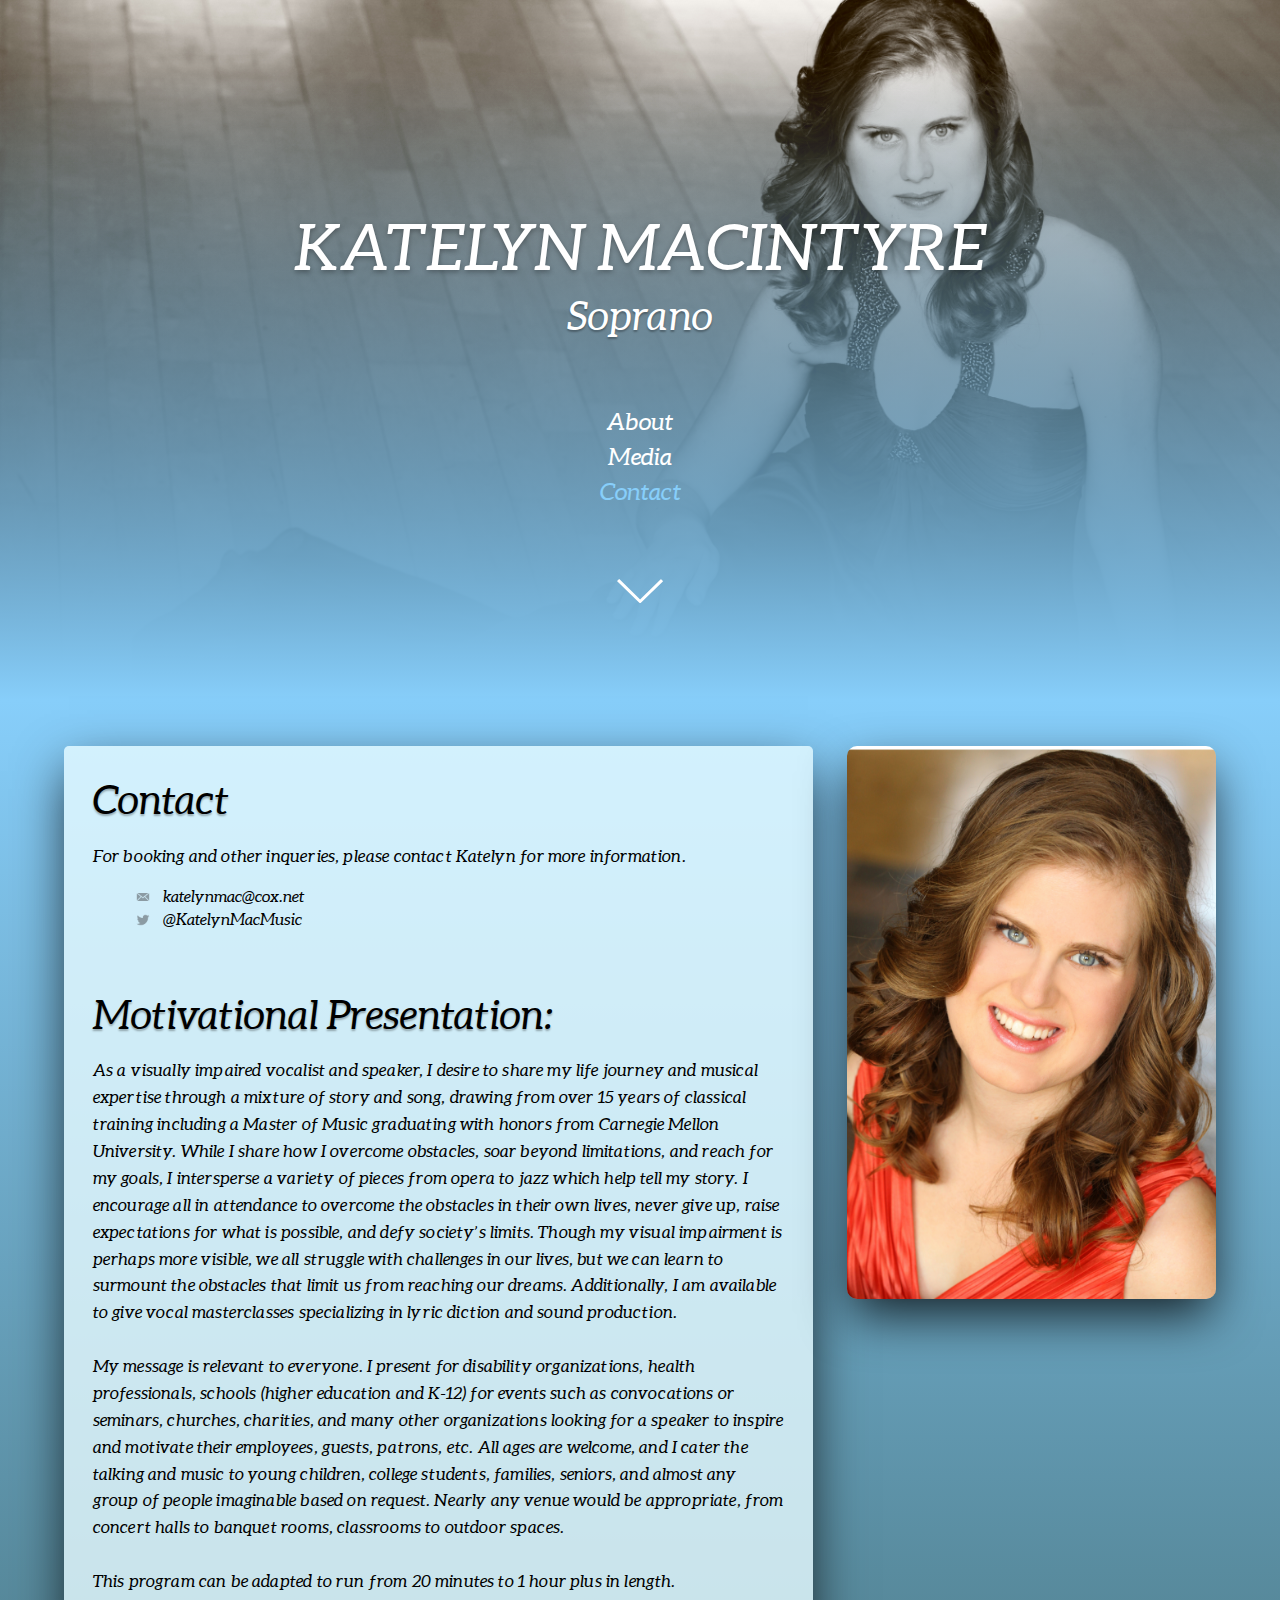
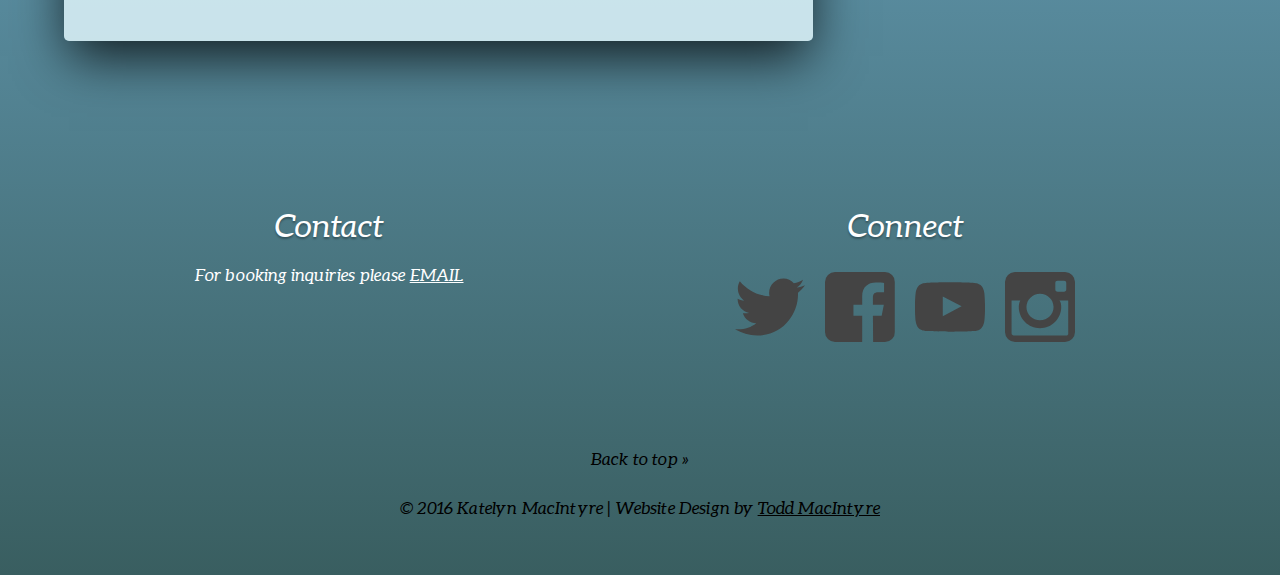
<file: contact.html>
<!DOCTYPE html>
<html>
  <head>
    <meta charset="utf-8">
    <title>Katelyn MacIntyre | Soprano</title>
    <link rel="stylesheet" href="css/normalize.css">
    <link rel="stylesheet" href="css/main.css">
    <meta name="viewport" content="width=device-width, initial-scale=1.0">
  </head>
  <body> 
    <header id="top" class="main-header">
      <a href="index.html" id="logo">
        <h1>Katelyn MacIntyre</h1>
        <h2>Soprano</h2>
      </a>
      <nav class="nav">
        <ul>
          <li><a href="index.html">About</a></li>
          <!-- <li><a href="#news.html">News</a></li> -->
          <li><a href="media.html">Media</a></li>
          <li><a href="contact.html" class="selected">Contact</a></li>
        </ul>
      </nav>
      <div class="arrow">
        <a href="#wrapper"><img id="arrow_id" src="img/arrow.svg" alt="Down arrow"></a>
      </div>
    </header>
    
    <div id="wrapper">
      <div id="contact_page" class="content clearfix">

    		<div class="primary clearfix">
    			<h2>Contact</h2>
          <p>
            For booking and other inqueries, please contact Katelyn for more information.
          </p>
          <ul class="contact-info">
            <li class="mail"><a href="mailto:katelynmac@cox.net">katelynmac@cox.net</a></li>
            <li class="twitter"><a href="http://twitter.com/intent/tweet?screen_name=KatelynMacMusic">@KatelynMacMusic</a></li>
          </ul>
          <h2 id="presentation">Motivational Presentation:</h2>
          <p>
            As a visually impaired vocalist and speaker, I desire to share my life journey and musical expertise through a mixture of story and song, drawing from over 15 years of classical training including a Master of Music graduating with honors from Carnegie Mellon University.  While I share how I overcome obstacles, soar beyond limitations, and reach for my goals, I intersperse a variety of pieces from opera to jazz which help tell my story.  I encourage all in attendance to overcome the obstacles in their own lives, never give up, raise expectations for what is possible, and defy society’s limits.  Though my visual impairment is perhaps more visible, we all struggle with challenges in our lives, but we can learn to surmount the obstacles that limit us from reaching our dreams.  Additionally, I am available to give vocal masterclasses specializing in lyric diction and sound production.
            <br /><br />
            My message is relevant to everyone. I present for disability organizations, health professionals, schools (higher education and K-12) for events such as convocations or seminars, churches, charities, and many other organizations looking for a speaker to inspire and motivate their employees, guests, patrons, etc.  All ages are welcome, and I cater the talking and music to young children, college students, families, seniors, and almost any group of people imaginable based on request.  Nearly any venue would be appropriate, from concert halls to banquet rooms, classrooms to outdoor spaces.
            <br /><br />
            This program can be adapted to run from 20 minutes to 1 hour plus in length.
          </p>
    		</div><!-- End .primary -->

        <div class="tertiary clearfix">
          <img class="box-shadow" src="img/IMG_7314 copy.jpg" alt="headshot">
        </div><!-- End .tertiary -->

      </div><!-- End .content -->
    
  		<footer class="main-footer clearfix">
        <div class="cc_footer">
          <div class="contact">
            <h3>Contact</h3>
            <p>
              For booking inquiries please <span><a href="mailto:katelynmacmusic@gmail.com">EMAIL</a></span>
            </p>
          </div>
          <div class="connect">
            <h3>Connect</h3>
            <div class="social-icons">
              <a href="http://twitter.com/katelynmacmusic"><img src="img/social/social-1_logo-twitter.svg" alt="Twitter Logo" class="social-icon"></a>
              <a href="http://facebook.com/KatelynMacMusic"><img src="img/social/social-1_logo-facebook.svg" alt="Facebook Logo" class="social-icon"></a>
              <a href="http://youtube.com/KatelynMacMusic"><img src="img/social/social-1_logo-youtube.svg" alt="YouTube Logo" class="social-icon"></a>
              <a href="http://instagram.com/KatelynMacMusic"><img src="img/social/social-1_logo-instagram.svg" alt="Instagram Logo" class="social-icon"></a>
            </div><!-- End .social-icons -->
          </div><!-- End .connect -->
        </div><!-- End .cc_footer -->
        <p><a href="#top" id="top_button">Back to top &raquo;</a></p>
        <div class="copyright">
          <p>&copy; 2016 Katelyn MacIntyre | Website Design by <a href="http://toddmacintyre.com"><span>Todd MacIntyre</span></a></p>
        </div><!-- End .copyright -->
      </footer>
    </div>
  </body>
</html>
</file>
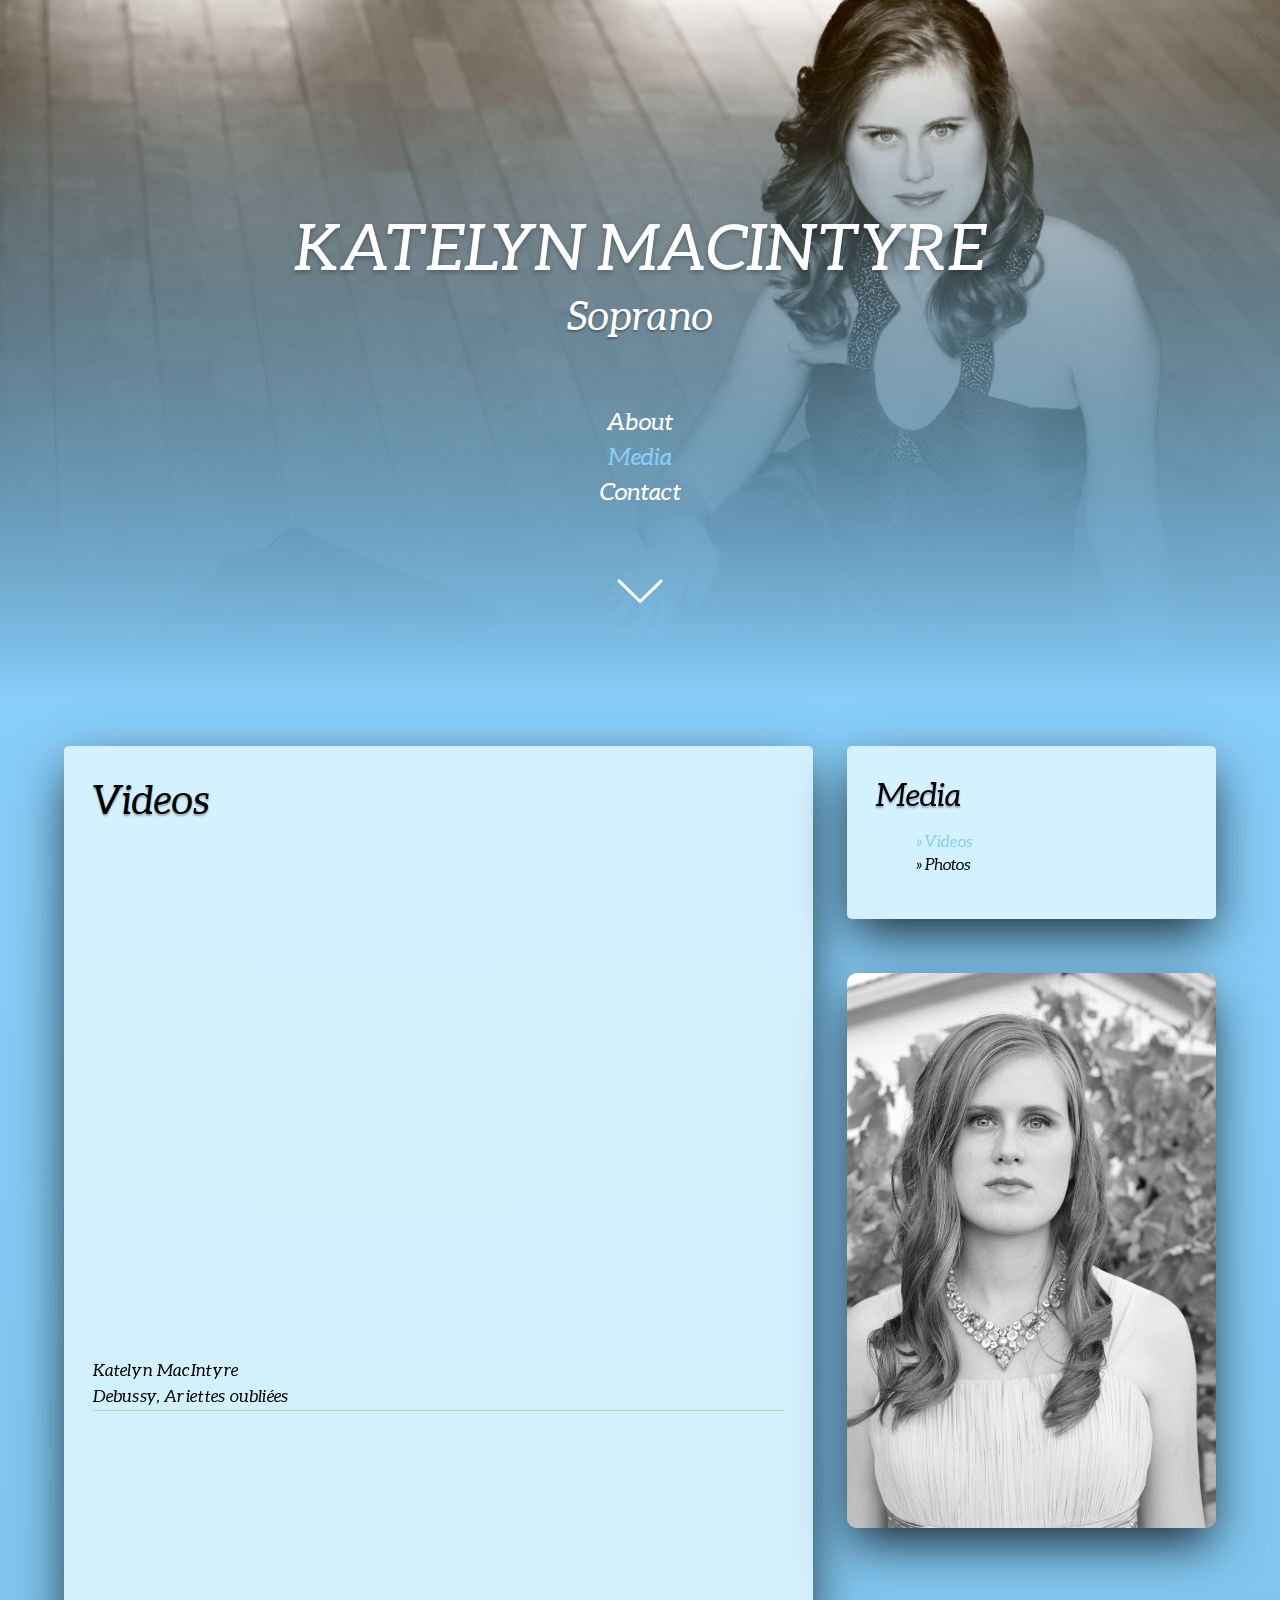
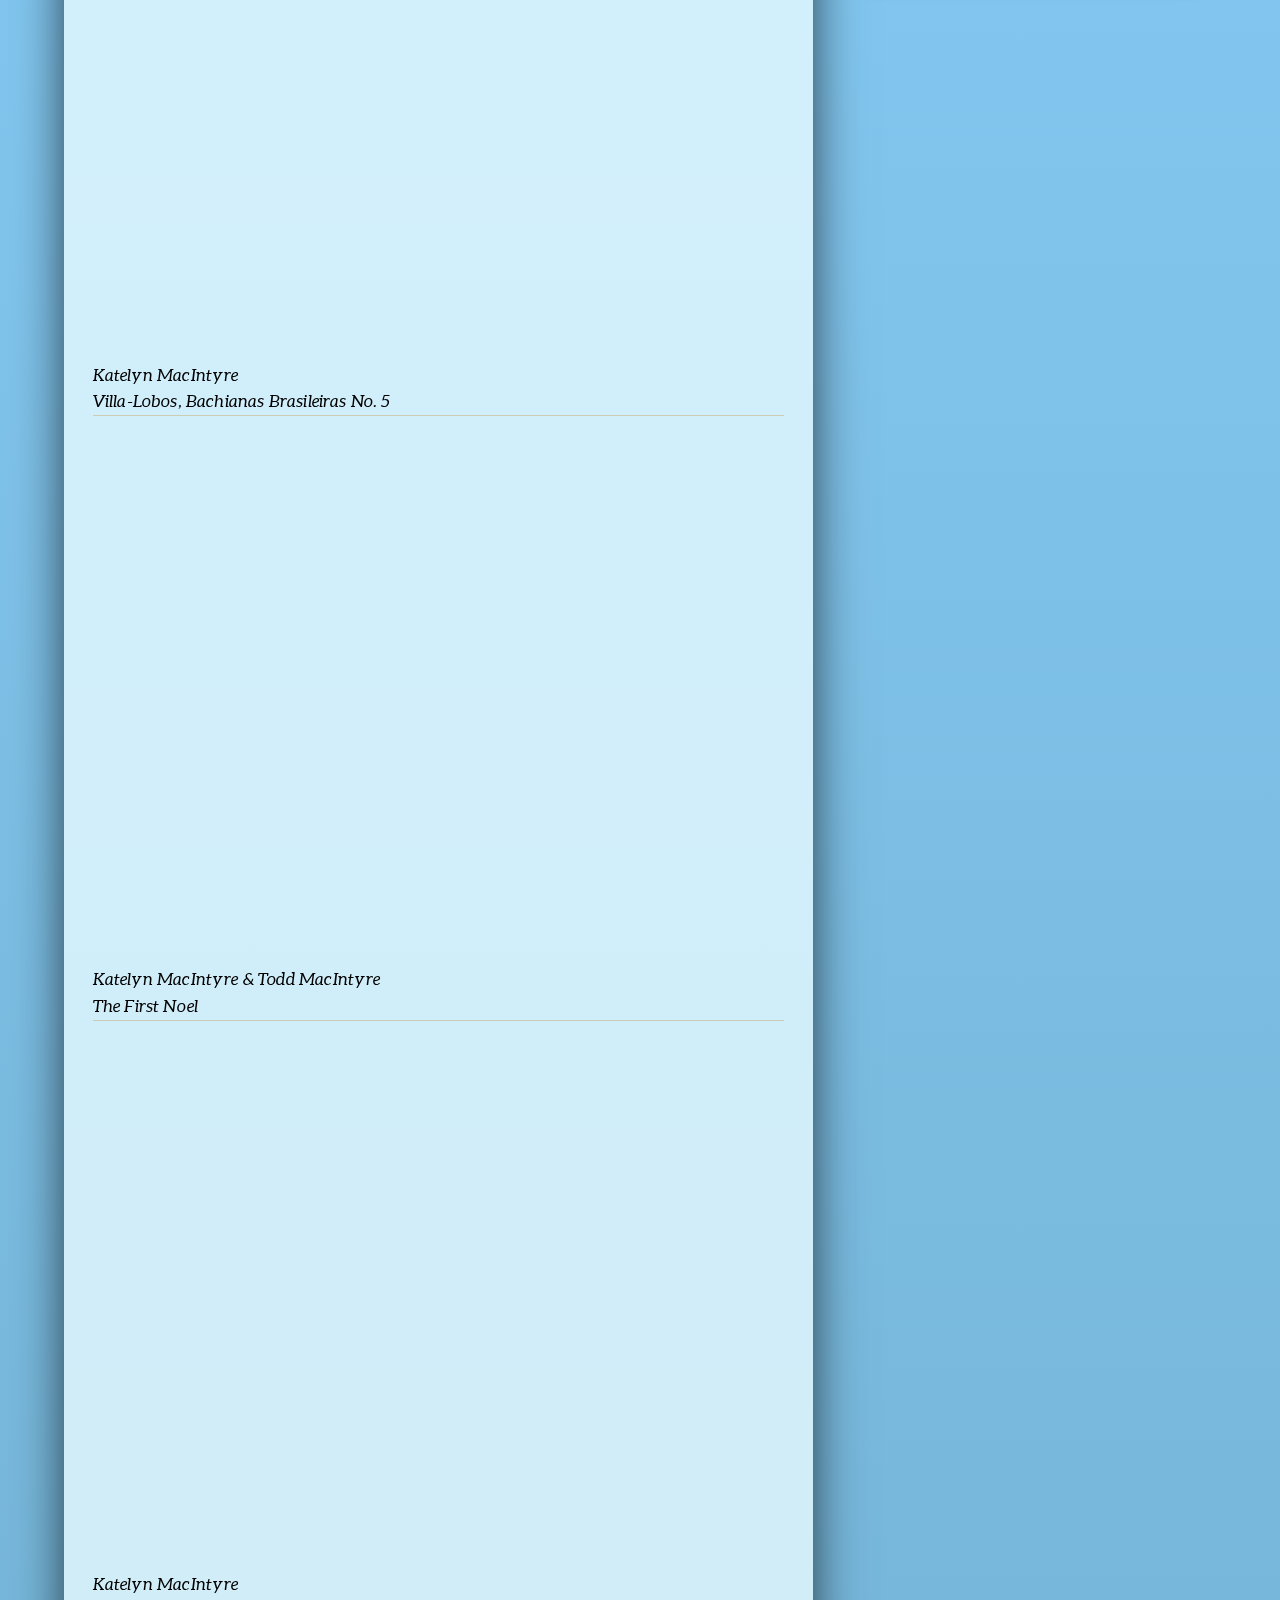
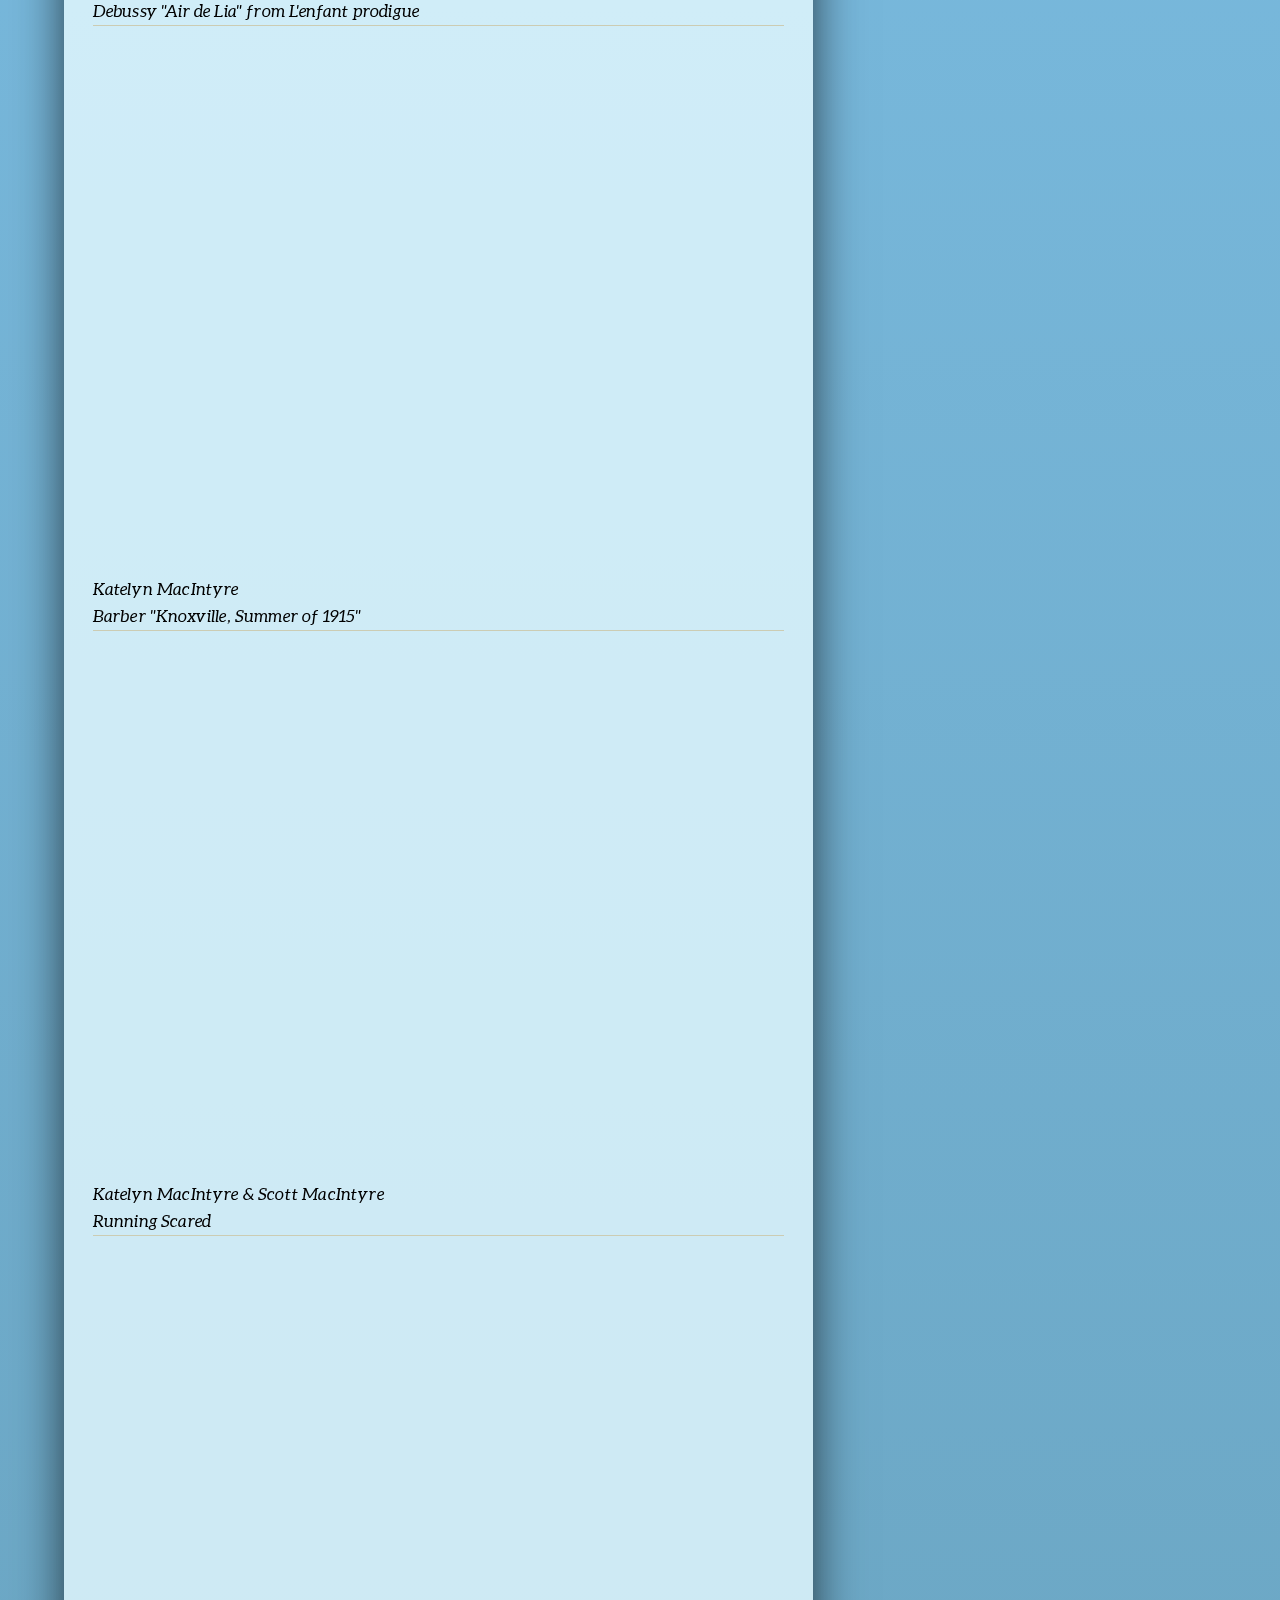
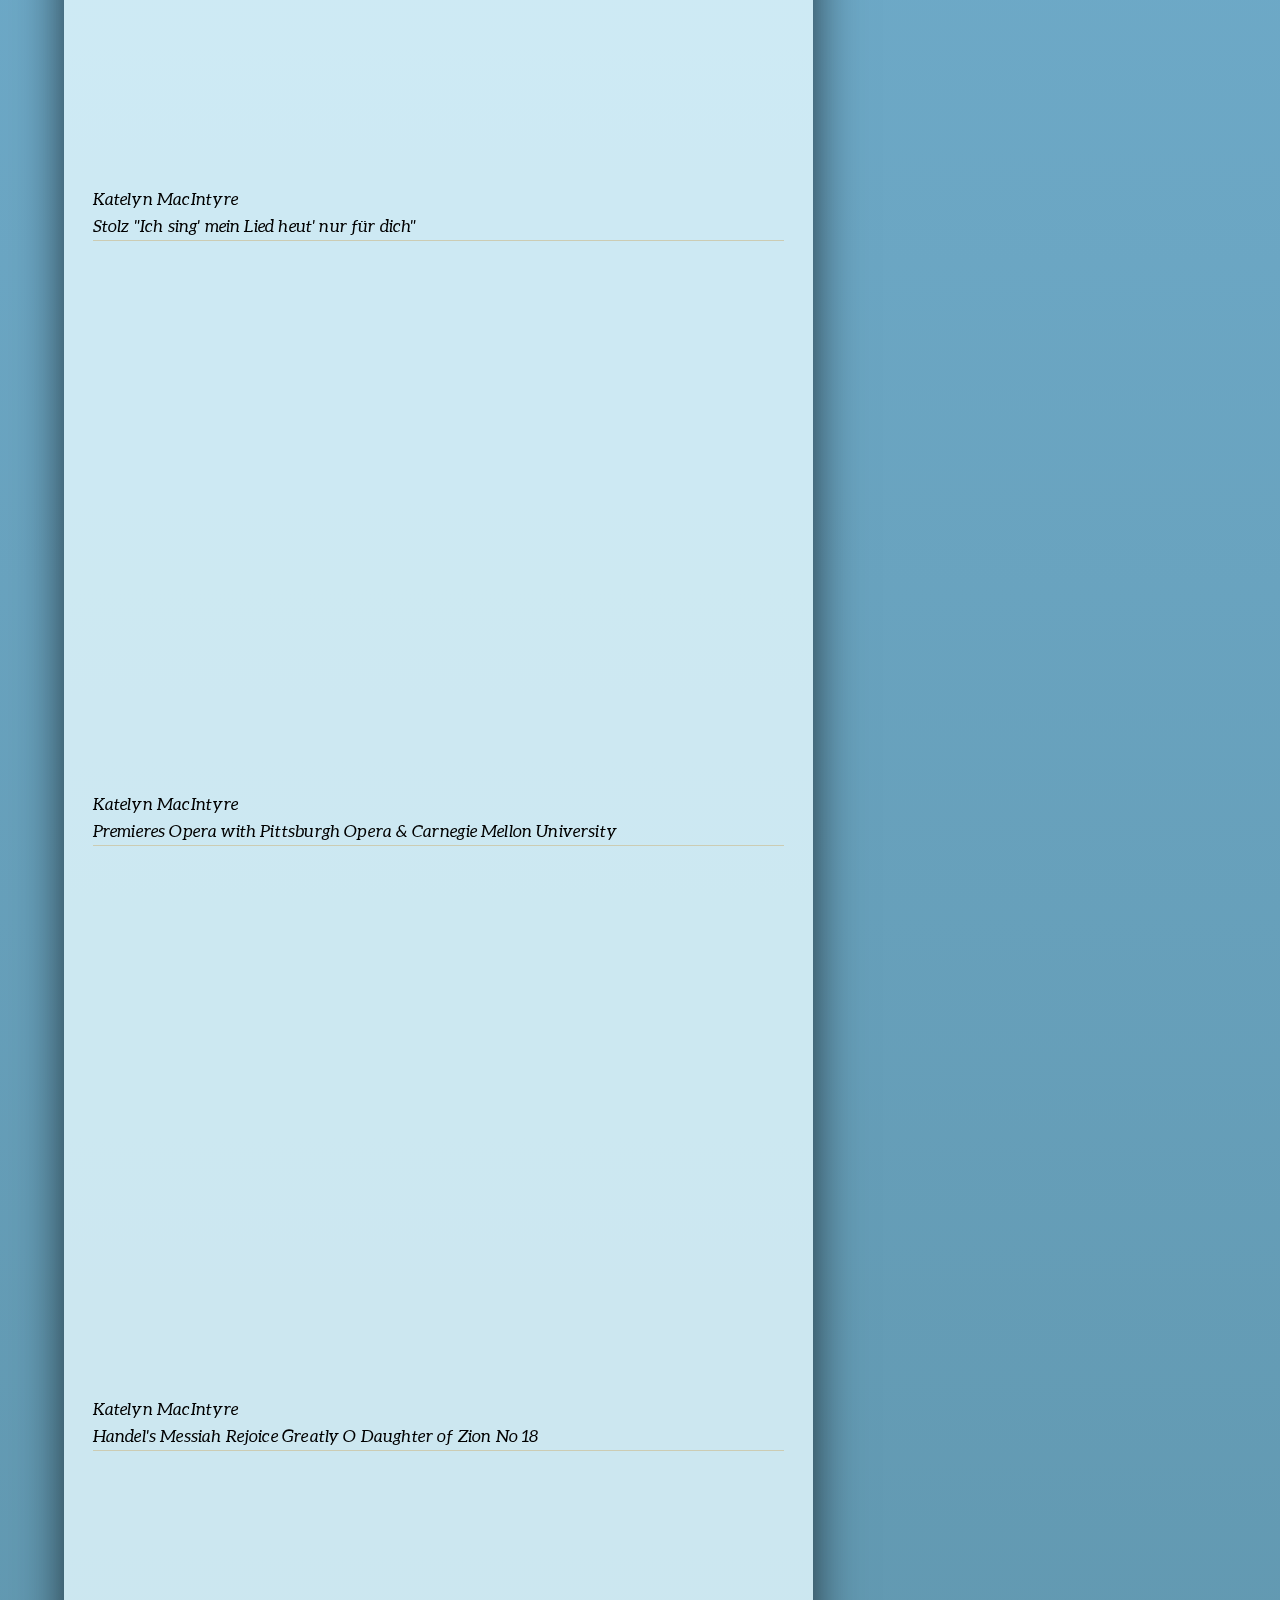
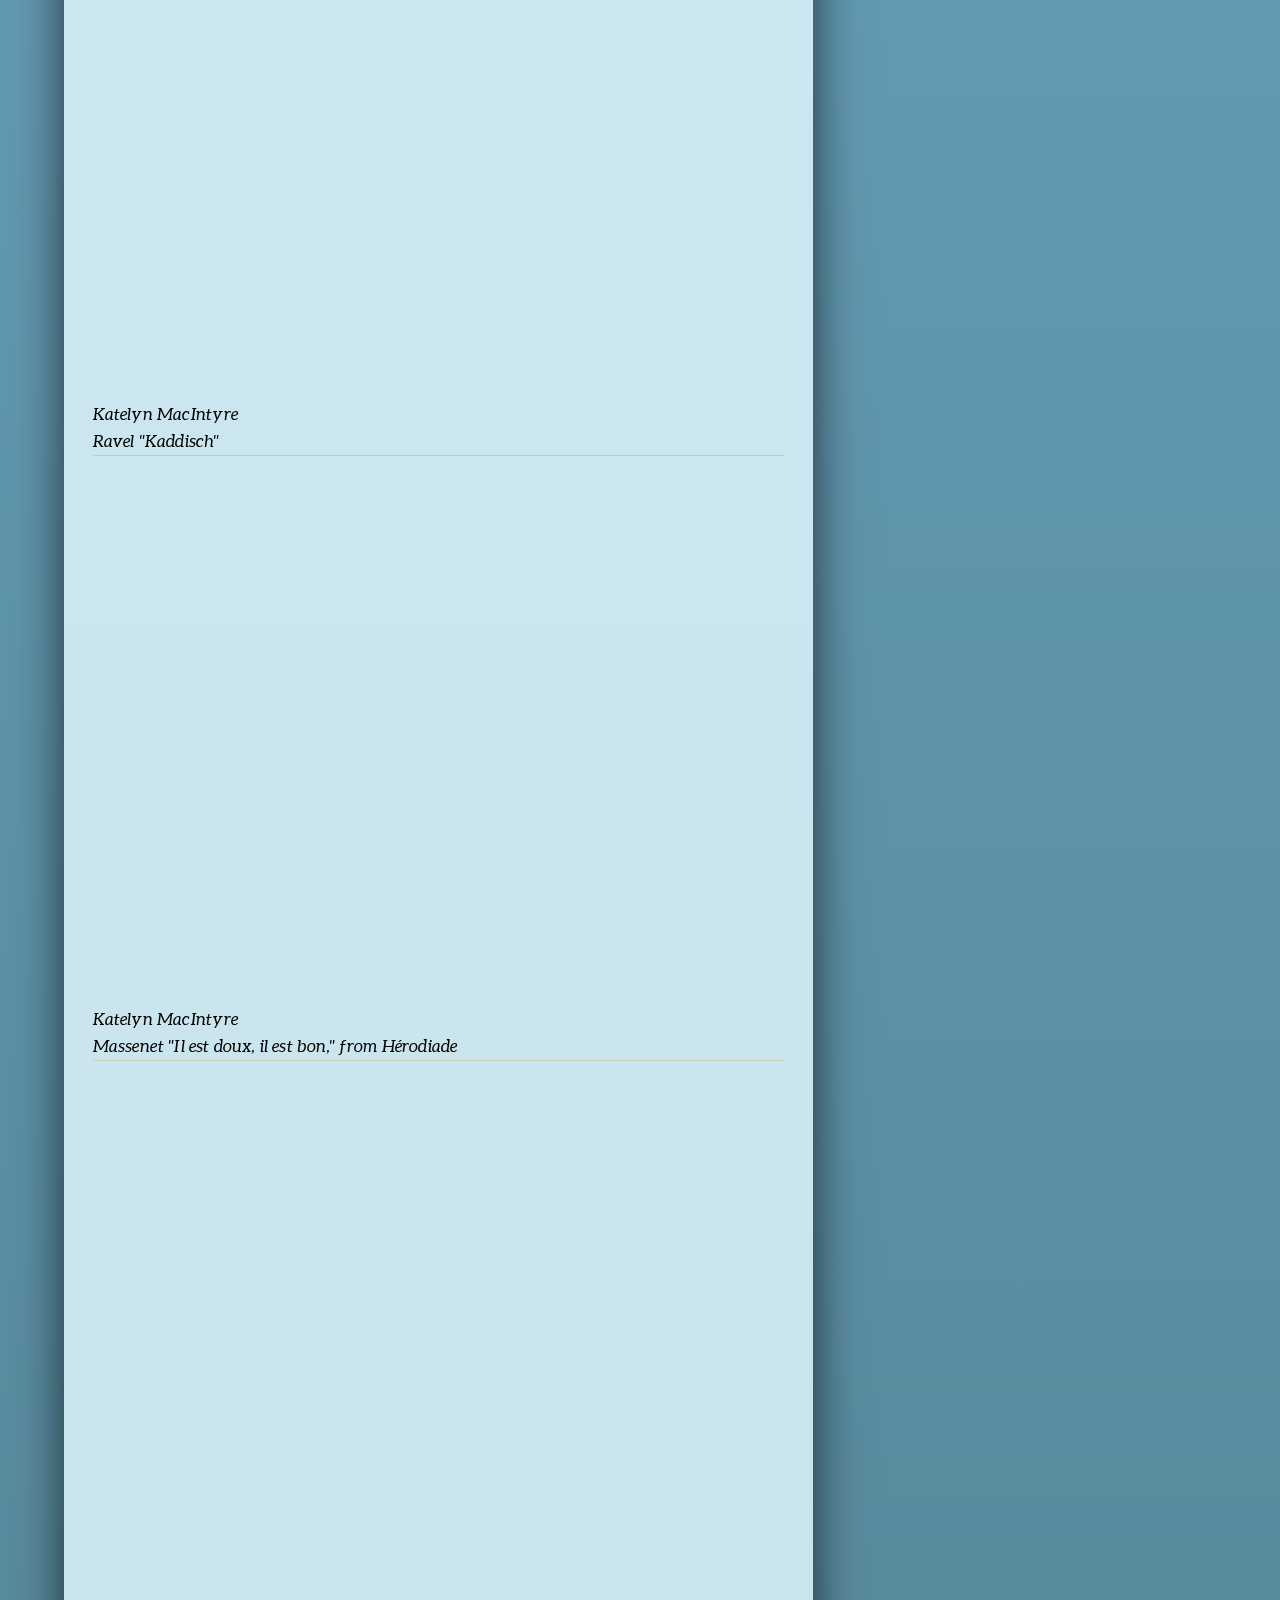
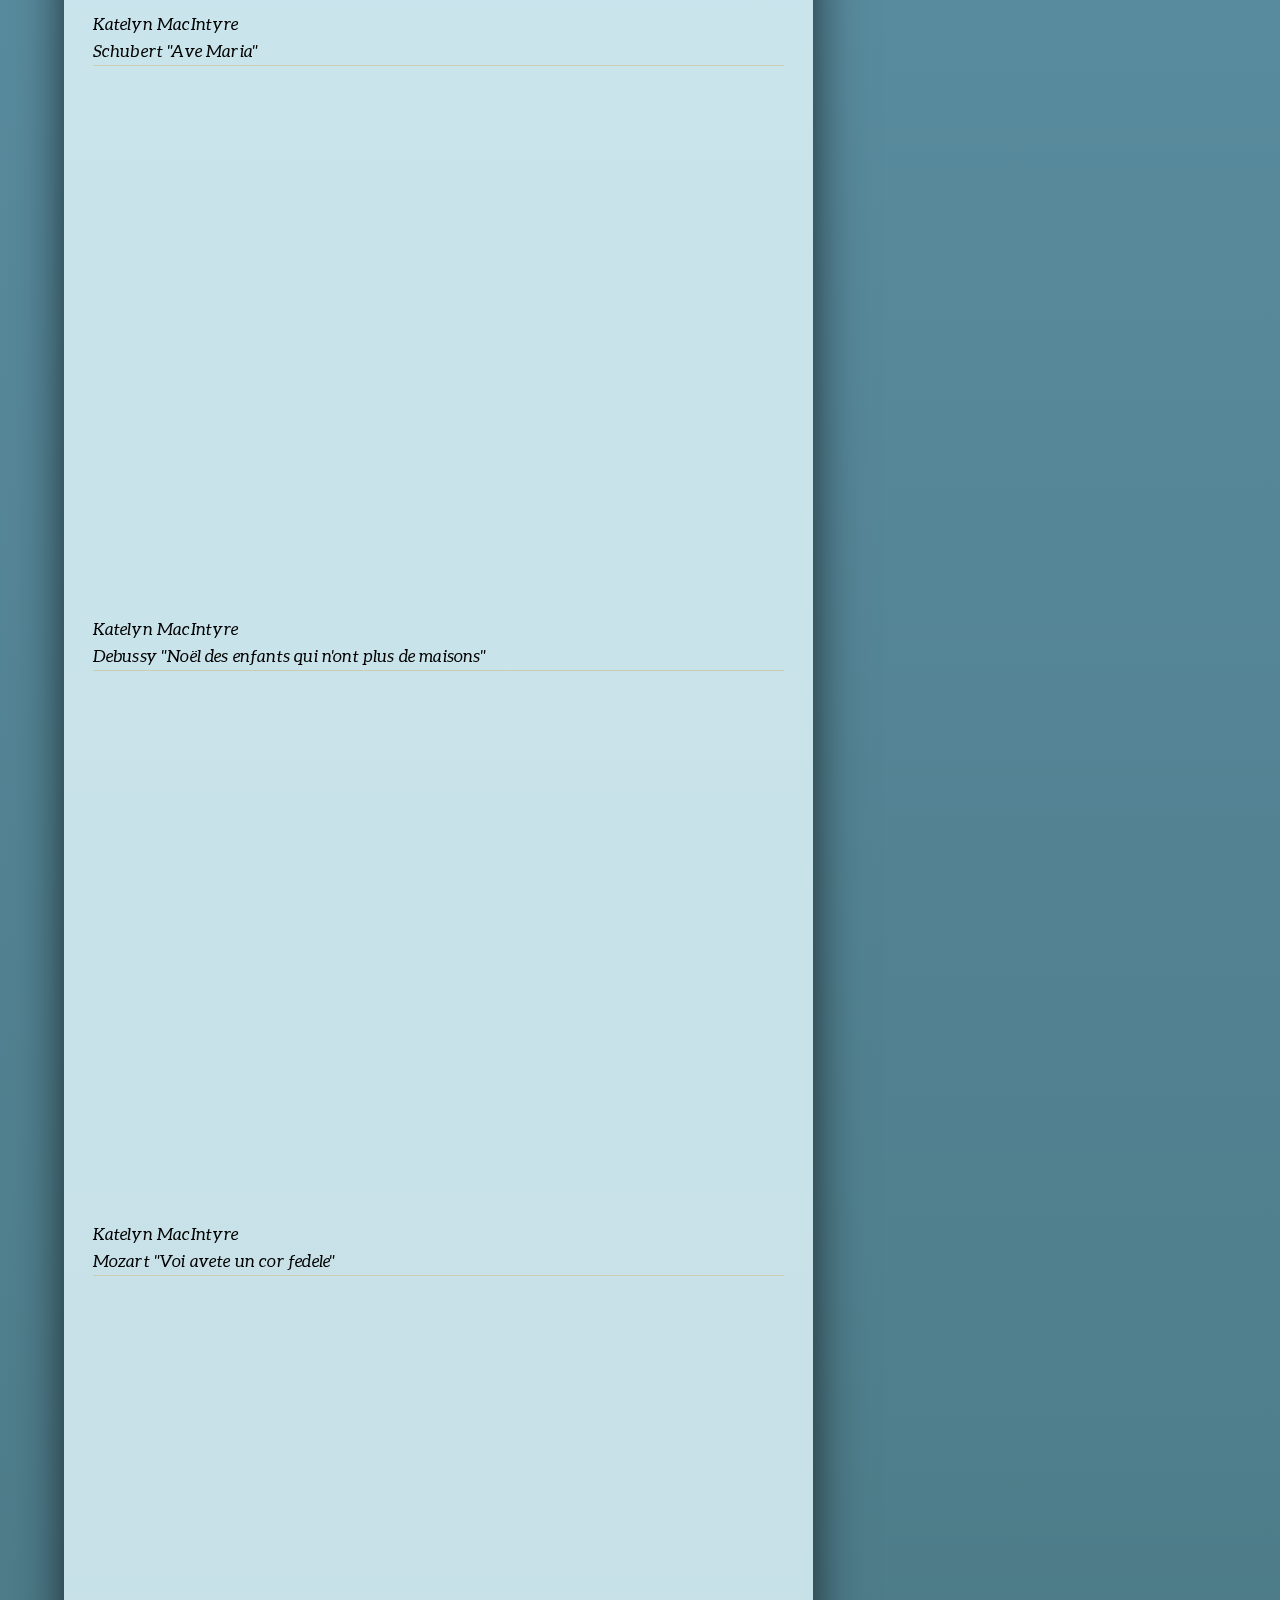
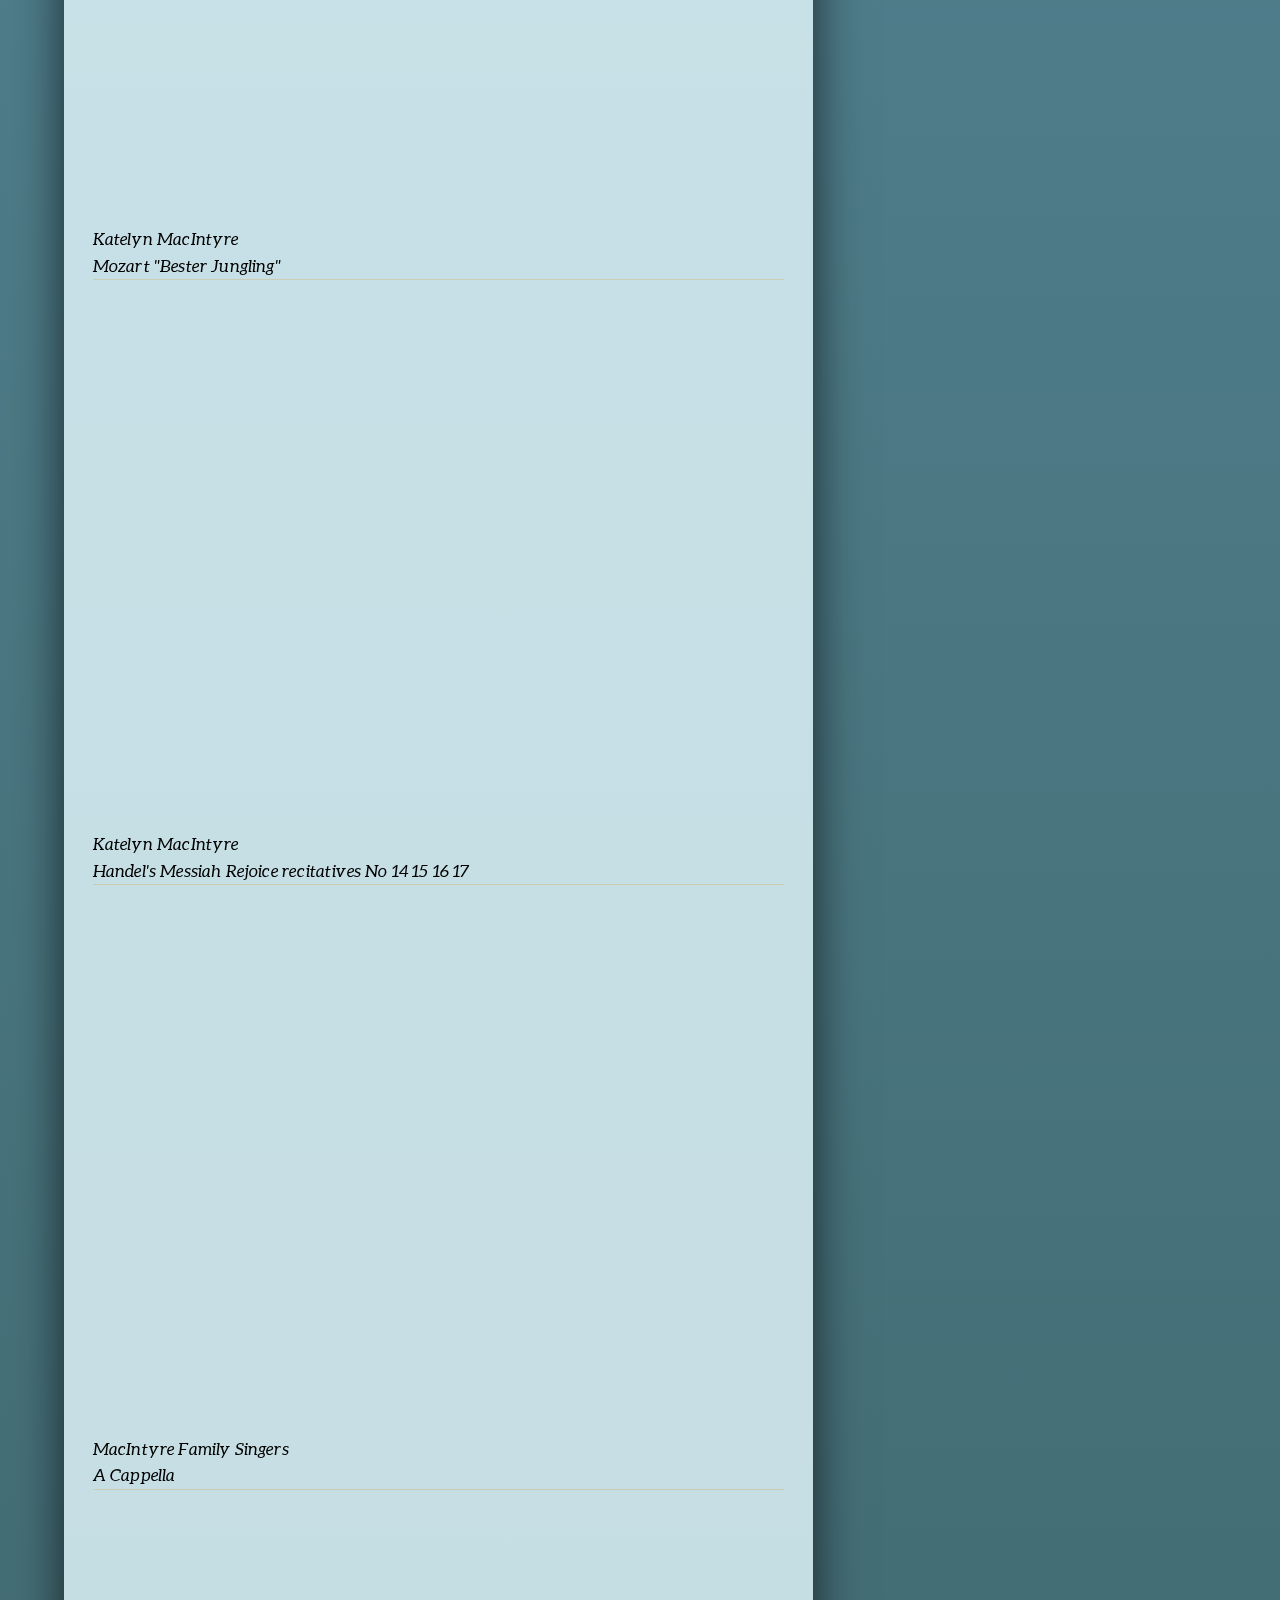
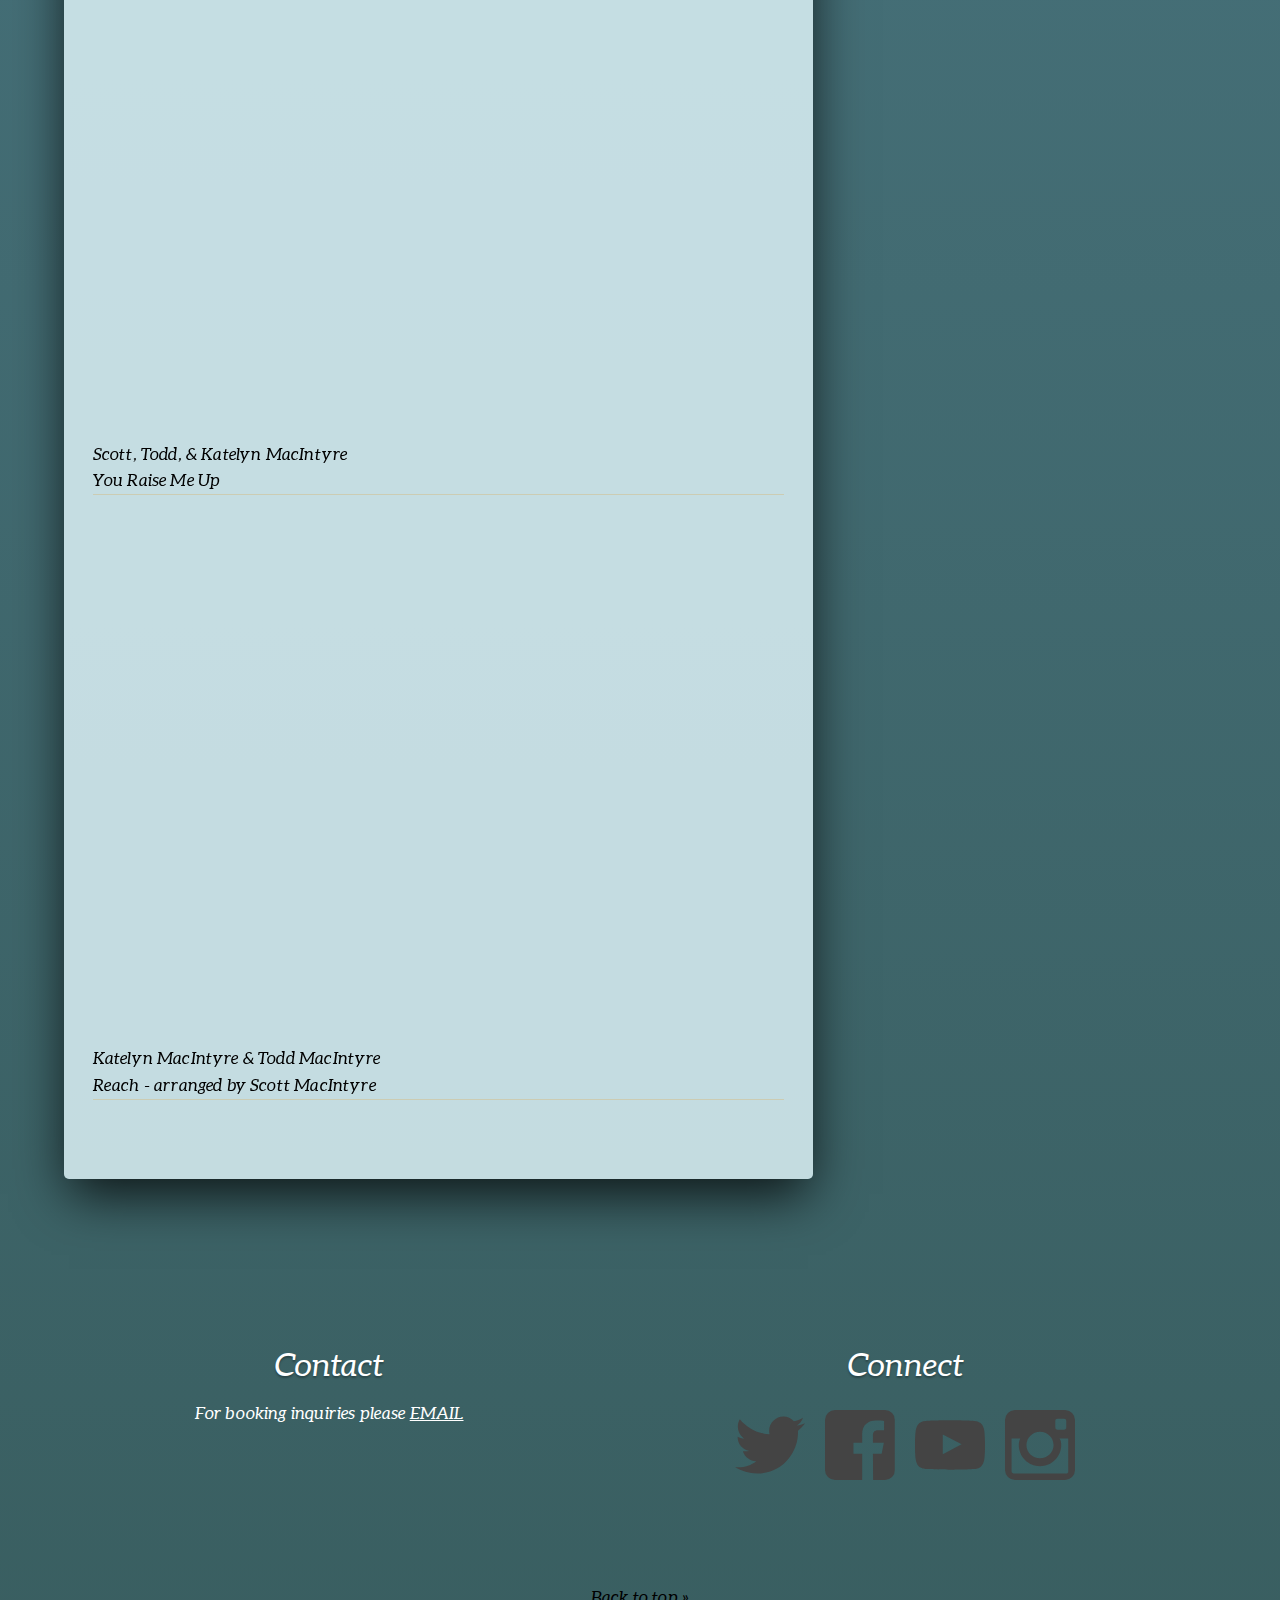
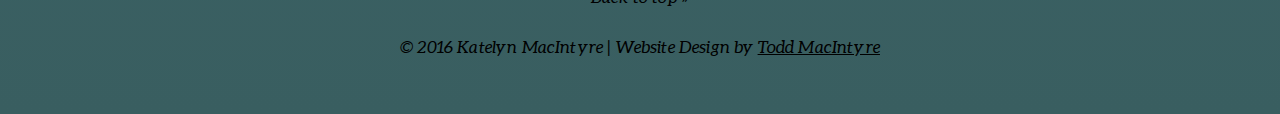
<file: media.html>
<!DOCTYPE html>
<html>
  <head>
    <meta charset="utf-8">
    <title>Katelyn MacIntyre | Soprano</title>
    <link rel="stylesheet" href="css/normalize.css">
    <link rel="stylesheet" href="css/main.css">
    <meta name="viewport" content="width=device-width, initial-scale=1.0">
  </head>
  <body> 
    <header id="top" class="main-header">
      <a href="index.html" id="logo">
        <h1>Katelyn MacIntyre</h1>
        <h2>Soprano</h2>
      </a>
      <nav class="nav">
        <ul>
          <li><a href="index.html">About</a></li>
          <!-- <li><a href="#news.html">News</a></li> -->
          <li><a href="media.html" class="selected">Media</a></li>
          <li><a href="contact.html">Contact</a></li>
        </ul>
      </nav>
      <div class="arrow">
        <a href="#wrapper"><img id="arrow_id" src="img/arrow.svg" alt="Down arrow"></a>
      </div>
    </header>
    
    <div id="wrapper">
      <div id="media" class="content clearfix">
    		<div class="primary clearfix">
    			<h2 class=>Videos</h2>
          <ul id="gallery">
            <li id="Ariettes">
              <iframe width="853" height="480" src="https://www.youtube.com/embed/D9JSK9aq2jU?rel=0&amp;showinfo=0" frameborder="0" allowfullscreen></iframe>
              <p class="b-border">Katelyn MacIntyre<br />Debussy, Ariettes oubliées</p>
            </li>
            <li id="Villa-Lobos">
              <iframe width="853" height="480" src="https://www.youtube.com/embed/n5CKMLjRvd8?rel=0&amp;showinfo=0" frameborder="0" allowfullscreen></iframe>
              <p class="b-border">Katelyn MacIntyre<br />Villa-Lobos, Bachianas Brasileiras No. 5</p>
            </li>
            <li id="First Noel">
              <iframe width="853" height="480" src="https://www.youtube.com/embed/-chpS2G-vZI?rel=0&amp;showinfo=0" frameborder="0" allowfullscreen></iframe>
              <p class="b-border">Katelyn MacIntyre & Todd MacIntyre<br />The First Noel</p>
            </li>
            <li id="Debussy">
              <iframe width="853" height="480" src="https://www.youtube.com/embed/92LKv5Qf_1Q?rel=0&amp;showinfo=0" frameborder="0" allowfullscreen></iframe>
              <p class="b-border">Katelyn MacIntyre<br />Debussy "Air de Lia" from L'enfant prodigue</p>
            </li>
            <li id="Knoxville">
              <iframe width="853" height="480" src="https://www.youtube.com/embed/4wzLO8XT4tQ?rel=0&amp;showinfo=0" frameborder="0" allowfullscreen></iframe>
              <p class="b-border">Katelyn MacIntyre<br />Barber "Knoxville, Summer of 1915"</p>
            </li>
            <li id="Running">
              <iframe width="853" height="480" src="https://www.youtube.com/embed/SXU_BY76igk?rel=0&amp;showinfo=0" frameborder="0" allowfullscreen></iframe>
              <p class="b-border">Katelyn MacIntyre & Scott MacIntyre<br />Running Scared</p>
            </li>
            <li id="Stolz">
              <iframe width="853" height="480" src="https://www.youtube.com/embed/ezvVXReEDgM?rel=0&amp;showinfo=0" frameborder="0" allowfullscreen></iframe>
              <p class="b-border">Katelyn MacIntyre<br />Stolz "Ich sing' mein Lied heut' nur für dich"</p>
            </li>
            <li id="Cold Hands">
              <iframe width="853" height="480" src="https://www.youtube.com/embed/OnLKta3B76A?rel=0&amp;showinfo=0" frameborder="0" allowfullscreen></iframe>
              <p class="b-border">Katelyn MacIntyre<br />Premieres Opera with Pittsburgh Opera & Carnegie Mellon University</p>
            </li>
            <li id="Rejoice">
              <iframe width="853" height="480" src="https://www.youtube.com/embed/X5qSDOwh1qk?rel=0&amp;showinfo=0" frameborder="0" allowfullscreen></iframe>
              <p class="b-border">Katelyn MacIntyre<br />Handel's Messiah Rejoice Greatly O Daughter of Zion No 18</p>
            </li>
            <li id="Ravel">
              <iframe width="853" height="480" src="https://www.youtube.com/embed/dbTlP3e--Kw?rel=0&amp;showinfo=0" frameborder="0" allowfullscreen></iframe>
              <p class="b-border">Katelyn MacIntyre<br />Ravel "Kaddisch"</p>
            </li>
            <li id="Massenet">
              <iframe width="853" height="480" src="https://www.youtube.com/embed/v_d6hX1HHfU?rel=0&amp;showinfo=0" frameborder="0" allowfullscreen></iframe>
              <p class="b-border">Katelyn MacIntyre<br />Massenet "Il est doux, il est bon," from Hérodiade</p>
            </li>
            <li id="Ave Maria">
              <iframe width="853" height="480" src="https://www.youtube.com/embed/hFM7-s7zrQk?rel=0&amp;showinfo=0" frameborder="0" allowfullscreen></iframe>
              <p class="b-border">Katelyn MacIntyre<br />Schubert "Ave Maria"</p>
            </li>
            <li id="Noel">
              <iframe width="853" height="480" src="https://www.youtube.com/embed/Ph35IhyFy10?rel=0&amp;showinfo=0" frameborder="0" allowfullscreen></iframe>
              <p class="b-border">Katelyn MacIntyre<br />Debussy "Noël des enfants qui n'ont plus de maisons"</p>
            </li>
            <li id="Voi avete">
              <iframe width="853" height="480" src="https://www.youtube.com/embed/b6kxI--jm3k?rel=0&amp;showinfo=0" frameborder="0" allowfullscreen></iframe>
              <p class="b-border">Katelyn MacIntyre<br />Mozart "Voi avete un cor fedele"</p>
            </li>
            <li id="Bester">
              <iframe width="853" height="480" src="https://www.youtube.com/embed/KejlvJ2LhMA?rel=0&amp;showinfo=0" frameborder="0" allowfullscreen></iframe>
              <p class="b-border">Katelyn MacIntyre<br />Mozart "Bester Jungling"</p>
            </li>
            <li id="Recitatives">
              <iframe width="853" height="480" src="https://www.youtube.com/embed/YyeSVMwm8EE?rel=0&amp;showinfo=0" frameborder="0" allowfullscreen></iframe>
              <p class="b-border">Katelyn MacIntyre<br />Handel's Messiah Rejoice recitatives No 14 15 16 17</p>
            </li>
            <li id="A Cappella">
              <iframe width="853" height="480" src="https://www.youtube.com/embed/qlEfnfl9kSg?rel=0&amp;showinfo=0" frameborder="0" allowfullscreen></iframe>
              <p class="b-border">MacIntyre Family Singers<br />A Cappella</p>
            </li>
            <li id="Raise Me Up">
              <iframe width="853" height="480" src="https://www.youtube.com/embed/sEb1_a5Mbgc?rel=0&amp;showinfo=0" frameborder="0" allowfullscreen></iframe>
              <p class="b-border">Scott, Todd, & Katelyn MacIntyre<br />You Raise Me Up</p>
            </li>
            <li id="Reach">
              <iframe width="853" height="480" src="https://www.youtube.com/embed/8v_e0UeXmEE?rel=0&amp;showinfo=0" frameborder="0" allowfullscreen></iframe>
              <p class="b-border">Katelyn MacIntyre & Todd MacIntyre<br />Reach - arranged by Scott MacIntyre</p>
            </li>
          </ul>
    		</div><!-- End .primary -->

    		<div class="secondary clearfix"> 
          <h3>Media</h3>
          <ul>
            <li><a class="selected" href="media.html#wrapper">&raquo; Videos</a></li>
            <li><a href="photos.html#wrapper">&raquo; Photos</a></li>
          </ul>
    		</div><!-- End .secondary -->

        <div class="tertiary clearfix">
          <img class="box-shadow" src="img/headshot.jpg" alt="headshot">
        </div><!-- End .tertiary -->

      </div><!-- End .content -->
    
  		<footer class="main-footer clearfix">
        <div class="cc_footer">
          <div class="contact">
            <h3>Contact</h3>
            <p>
              For booking inquiries please <span><a href="mailto:katelynmacmusic@gmail.com">EMAIL</a></span>
            </p>
          </div>
          <div class="connect">
            <h3>Connect</h3>
            <div class="social-icons">
              <a href="http://twitter.com/katelynmacmusic"><img src="img/social/social-1_logo-twitter.svg" alt="Twitter Logo" class="social-icon"></a>
              <a href="http://facebook.com/KatelynMacMusic"><img src="img/social/social-1_logo-facebook.svg" alt="Facebook Logo" class="social-icon"></a>
              <a href="http://youtube.com/KatelynMacMusic"><img src="img/social/social-1_logo-youtube.svg" alt="YouTube Logo" class="social-icon"></a>
              <a href="http://instagram.com/KatelynMacMusic"><img src="img/social/social-1_logo-instagram.svg" alt="Instagram Logo" class="social-icon"></a>
            </div><!-- End .social-icons -->
          </div><!-- End .connect -->
        </div><!-- End .cc_footer -->
        <p><a href="#top" id="top_button">Back to top &raquo;</a></p>
        <div class="copyright">
          <p>&copy; 2016 Katelyn MacIntyre | Website Design by <a href="http://toddmacintyre.com"><span>Todd MacIntyre</span></a></p>
        </div><!-- End .copyright -->
      </footer>
    </div>
  </body>
</html>
</file>
<file: css/main.css>
/* Web Fonts -------------------- */

@font-face {
    font-family: 'aleoitalic';
    src: url('Aleo-Italic-webfont.eot');
    src: url('Aleo-Italic-webfont.eot?#iefix') format('embedded-opentype'),
         url('Aleo-Italic-webfont.woff') format('woff'),
         url('Aleo-Italic-webfont.ttf') format('truetype'),
         url('Aleo-Italic-webfont.svg#aleoitalic') format('svg');
    font-weight: normal;
    font-style: normal;
}


/* Base Styles -------------------- */

* {
  box-sizing: border-box;
}

body {
  color: black;
  background-color: rgb(135,206,250);
  margin: 0;
  font-size: 1em
  line-height: 1.5;
  font-family: 'aleoitalic', serif;
}

#wrapper {
	background: linear-gradient(rgb(135,206,250), rgb(57, 94, 96));
}

h1 {
  font-size: 2.8rem;
  font-weight: normal;
  line-height: 1.1;
  text-transform: uppercase;
  text-shadow: 0 2px 5px rgba(0,0,0,.3);
  margin: 0px 0 0;
}

h2 { 
  font-size: 1.8rem;
  font-weight: normal;
  line-height: 1.1;
  text-shadow: 0 2px 2px rgba(0,0,0,.3);
  margin: 0px 0 0;
}

h3 {
	font-size: 2rem;
  font-weight: normal;
  line-height: 1.3; 
  text-shadow: 0 2px 2px rgba(0,0,0,.3);
  margin: 0px 0 0;
}

p {
	font-size: 1.05rem;
	line-height: 1.6;
	letter-spacing: .01em;
	font-weight: normal;
}

ul {
	list-style-type: none;
}

img {
  max-width: 100%;
  border-radius: 10px 10px;
}

.box-shadow {
  box-shadow: 0px 20px 50px -5px rgba(0,0,0, .8);
}


/* Pseudo-classes ------------------ */


/* Main Styles --------------------- */

.main-header {
  background: linear-gradient(0deg, rgb(135,206,250), transparent 90%),
	            linear-gradient(0deg, black, transparent),
              #000 url('../img/IMG_7558.jpg') no-repeat center;
  background-size: cover;
  background-position: top;
  color: white;
}

.primary,
.secondary {
	background: rgba(230, 250, 255, .8);
	background-size: cover;
	/*border: 3px solid rgb(57, 94, 96);*/
	box-shadow: 0px 20px 50px -5px rgba(0,0,0, .8);
  border-radius: 5px;
}

.primary p span {
	font-style: italic;
}

.main-footer {
  color: white;
}

.contact p span {
	text-decoration: underline;
}

.copyright {
	color: black;
}

.copyright span {
	color: black;
  text-decoration: underline;
}

.social-icon {
  width: 70px;
  margin: 10px;
}

/* Media ------------------ */

#gallery {
  margin: 0;
  padding: 0;

  display: flex;
  flex-direction: column;
  justify-content: space-between;
  align-items: center;
}

#gallery iframe {
  max-width: 100%;
}

#gallery li {
  background-color: transparent;
  color: #000;
}

#gallery li a p {
  margin: 0;
  padding: 5%;
  font-size: 0.75em;
  color: #000;
}

.b-border {
  display: block;
  content: "";
  border-bottom: 1px solid #ccccb3;
  margin-bottom: 50px;
}

#media .primary h2 {
  margin-bottom: 30px;
}


/* Photos ------------------ */

#photos {
  width: 100%;
  display: flex;
  flex-flow: row wrap;
  justify-content: space-around;
  align-items: center;
  align-content: space-between;
}

#photos a {
  width: 100%;
  margin: 20px 0;
}

#photos img {
  /*width: 70%;*/
  box-shadow: 0px 20px 50px -5px rgba(0,0,0, .8);
/*  margin: 20px 0;*/
}

#photos a.portrait {
  width: 45%;
  order: 1;
}


/* Contact ------------------ */

#contact_page .tertiary {
  order: 0;
}

#media .tertiary {
  order: 0;
}

#media .secondary {
  order: -1;
}

.contact-info a {
  min-height: 20px;
  background-repeat: no-repeat;
  background-size: 20px 20px;
  width: 20px;
  padding: 0 0 0 30px;
  margin: 0 0 10px; 
}

.contact-info li {
  margin-bottom: 5px;
}

.contact-info li.mail a {
  background-image: url('../img/mail.png');
}

.contact-info li.twitter a {
  background-image: url('../img/twitter.png');
}

#contact_page #presentation {
  margin-top: 60px;
}


/* Layout Styles ------------------ */

#wrapper {
	padding: 2% 5% 0%;
}

#container {
  max-width: 1366px;
  margin: auto;
}

.main-header {
/*  border: 2px solid red;*/
  height: 650px;
  padding-top: 5%;
  padding-bottom: 30px;

  display: flex;
  flex-direction: column;
  justify-content: space-around;
  align-items: center;
}

#logo {
  display: flex;
  flex-direction: column;
  justify-content: center;
  align-items: center;
  text-align: center;

  flex: 2.5;
}

.nav {
  font-size: 1.5rem;

  display: flex;
  flex-direction: column;
  justify-content: space-around;

  flex: 1;
}

.nav ul {
  list-style-type: none;
  margin: 0;
  padding: 0;
  text-align: center;
}

.nav ul li {
  margin-bottom: 7px;
}

#arrow_id {
  width: 50px;
}

.arrow {
  display: flex;
  align-items: center;

  flex: 1 50px;
}

.content {
  display: flex;
  flex-direction: column;
}

.primary,
.secondary,
.tertiary {
  width: 100%;
  padding: 20px;
  margin: 20px 0;
}

.secondary ul li {
  margin-bottom: 5px;
}

.tertiary {
  padding-top: 0;
  padding-bottom: 0;
  order: -1;
  max-width: 500px;
  align-self: center;
}

.main-footer {
  padding-top: 30px;
  padding-bottom: 30px;
  text-align: center;
  height: 580px;

  display: flex;
  flex-direction: column;
  justify-content: space-around;
  align-items: center;
}


.main-footer p {
  margin: 0;
}

.cc_footer {
  display: flex;
  flex-direction: column;
  justify-content: space-around;
  align-items: center;

  flex-grow: 3.5;
/*  border: 1px solid red;
*/}

.cc_footer h3 {
  margin-bottom: 10px;
}

#top_button {
  flex-grow: 1;
}

.copyright {
  flex-grow: 1;

  display: inline-flex;
  justify-content: center;
  align-items: center;
}

.social-icons {
  display: flex;
  flex-flow: row wrap;
  justify-content: center;
}

/*#lightbox {
  width: 100%;
  height: 100%;
  position: absolute;
  top: 0;
  left: 0;
  background: gray;
  text-align: center;
}
*/


#overlay {
  background:rgba(0,0,0,0.75);
  width:100%;
  display: none;
  position:absolute;
  top:0;
  left:0;
  text-align:center;
}

#overlay img {
  max-width: 88%;
  max-height: 80vh;
}

/*$image.css('max-width', '70%');
$image.css('max-height', '80vh');*/

/* Floated Columns ------------------ */

/*100 - (.primary width + .secondary width) = sum of the margin values above*/


/* Float Clearfix ------------------ */

.clearfix::before,
.clearfix::after {
    content: "";
    display: table;
}

.clearfix::after {
    clear: both;
}


/* Colors -------------------- */

a:link {
  color: black;
  text-decoration: none;
}

a:visited {
  color: black;
}

a:hover {
  color: rgb(135,206,250);
}

a:active {
  color: rgb(135,206,250);
}

.main-header a:link,
.main-header a:visited,
.contact a:link,
.contact a:visited {
	color: white;
}

.nav a.selected {
	color: rgb(135,206,250);
}

.secondary a.selected {
  color: rgb(135,206,250);
}

.main-header a:hover,
.main-header a:active {
	color: rgb(135,206,250);
}



/* Media Queries -------------------- */

@media (min-width: 768px) {

  h1 {
    font-size: 4rem;
    line-height: 1.3;
  }

  h2 {
    font-size: 2.5rem;
    line-height: 1.3; 
  }

  .main-header {
    height: 700px;
    padding-top: 11%;
  }

  .content {
    display: block;
  }

  .primary,
  .secondary,
  .tertiary {
    display: inline-block;
  }

  .primary {
    padding: 2.5%;
    margin-right: 1.5%;
    margin-bottom: 3%;
    max-width: 960px;
  }

  .secondary {
    padding: 2.5%;
    margin-left: 1.5%;
    margin-bottom: 3%;
    max-width: 650px;
  }

  .tertiary {
    margin-left: 1.5%;
    max-width: 650px;
  }

  .primary {
    width: 65%;
    float: left;
  }

  .secondary {
    width: 32%;
    float: right;
  }

  .tertiary {
    width: 32%;
    float: right;
    padding-left: 0;
    padding-right: 0;
  }

  .main-footer {
    height: 500px;
  }

  .cc_footer {
    padding-top: 100px;
    width: 100%;
    flex-direction: row;
    justify-content: space-around;
    align-items: flex-start;
    flex-grow: 1;
  }

  .cc_footer h3 {
    margin-bottom: 15px;
  }

  #top_button {
    flex-grow: .5;
  }

  .copyright {
    flex-grow: .5;
  }


  #photos a {
    width: 45%;
  }

/*  #photos img {
    width: 60%;
  }*/

  #photos a.portrait {
    width: 28%;
    order: 0;
  }

  #overlay img {
    max-width: 70%;
  }


}
</file>
